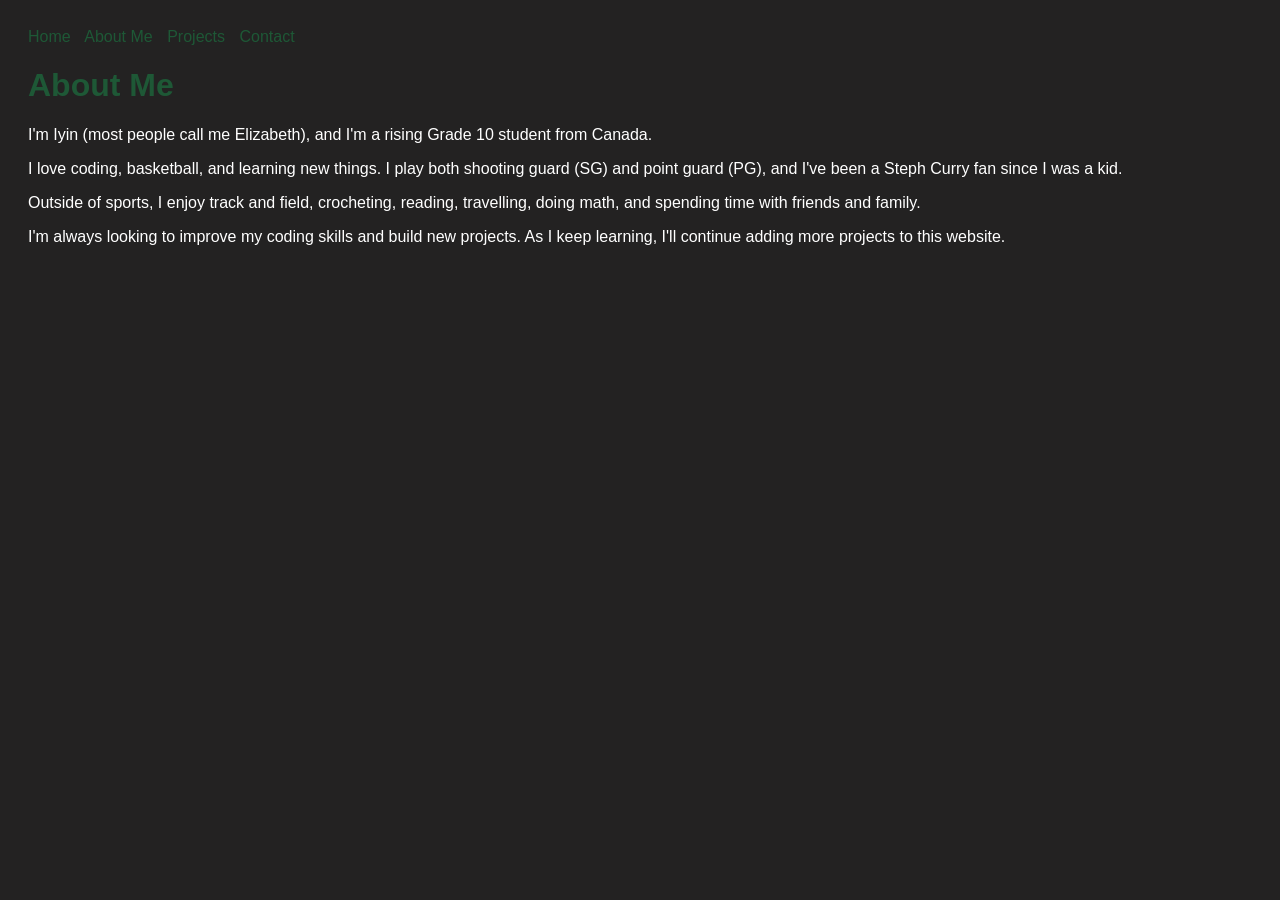
<file: about.html>
<!DOCTYPE html>
<html>

<head>
    <title>About Me</title>
    <link rel="stylesheet" href="styles.css">
    <link rel="icon" type="image/x-icon" href="icon.jpg">
</head>

<body>

<nav>
    <a href="index.html">Home</a>
    <a href="about.html">About Me</a>
    <a href="projects.html">Projects</a>
    <a href="contact.html">Contact</a>
</nav>

<h1>About Me</h1>

<p>
I'm Iyin (most people call me Elizabeth), and I'm a rising Grade 10 student from Canada.
</p>

<p>
I love coding, basketball, and learning new things. I play both shooting guard (SG) and point guard (PG), and I've been a Steph Curry fan since I was a kid.
</p>

<p>
Outside of sports, I enjoy track and field, crocheting, reading, travelling, doing math, and spending time with friends and family.
</p>

<p>
I'm always looking to improve my coding skills and build new projects. As I keep learning, I'll continue adding more projects to this website.
</p>

</body>

</html>
</file>
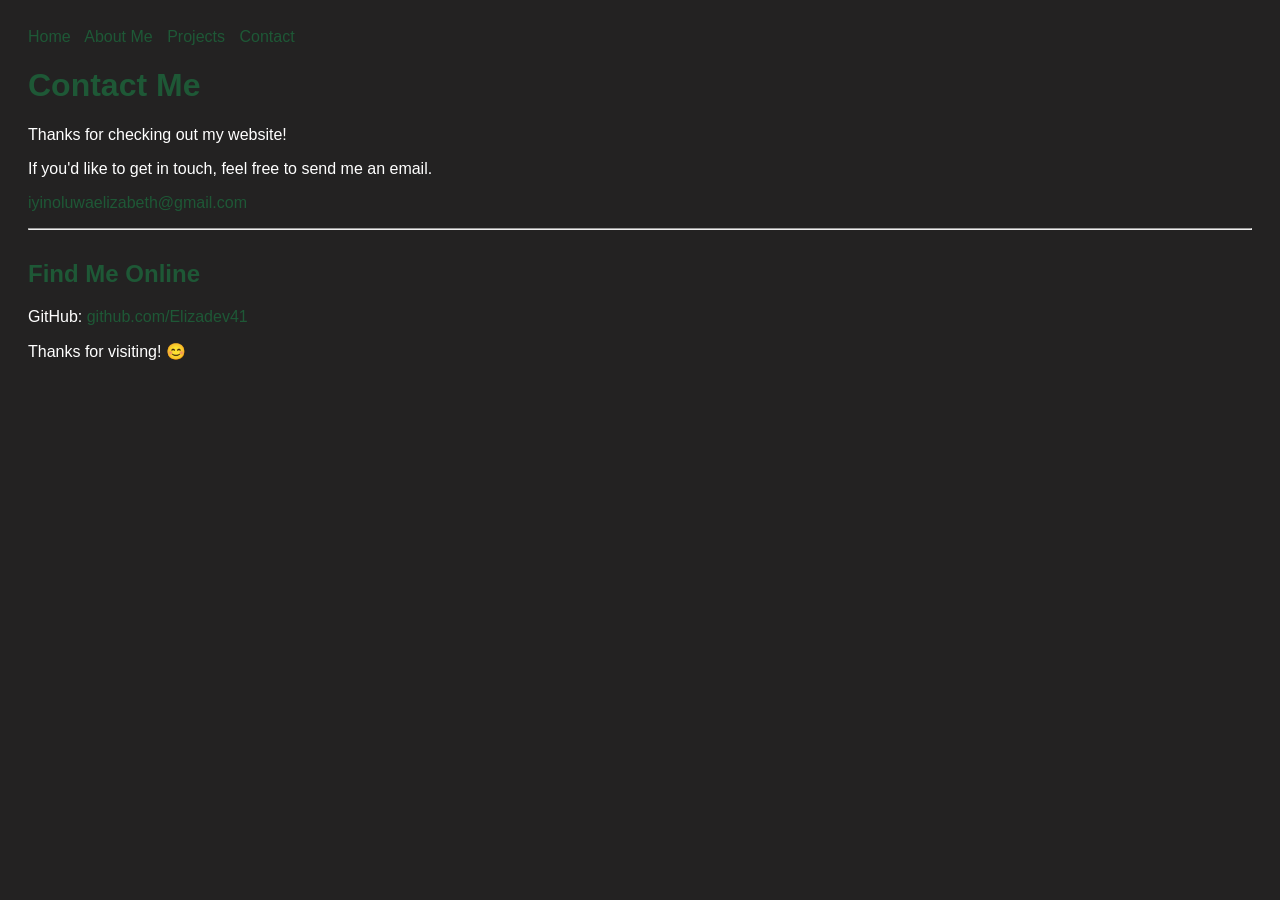
<file: contact.html>
<!DOCTYPE html>
<html>

<head>
    <title>Contact Me</title>
    <link rel="stylesheet" href="styles.css">
    <link rel="icon" type="image/x-icon" href="icon.jpg">
</head>

<body>

<nav>
    <a href="index.html">Home</a>
    <a href="about.html">About Me</a>
    <a href="projects.html">Projects</a>
    <a href="contact.html">Contact</a>
</nav>

<h1>Contact Me</h1>

<p>
Thanks for checking out my website!
</p>

<p>
If you'd like to get in touch, feel free to send me an email.
</p>

<p>
<a href="mailto:iyinoluwaelizabeth@gmail.com">
iyinoluwaelizabeth@gmail.com
</a>
</p>

<hr>

<h2>Find Me Online</h2>

<p>
GitHub:
<a href="https://github.com/Elizadev41" target="_blank">
github.com/Elizadev41
</a>
</p>

<p>
Thanks for visiting! 😊
</p>

</body>

</html>
</file>
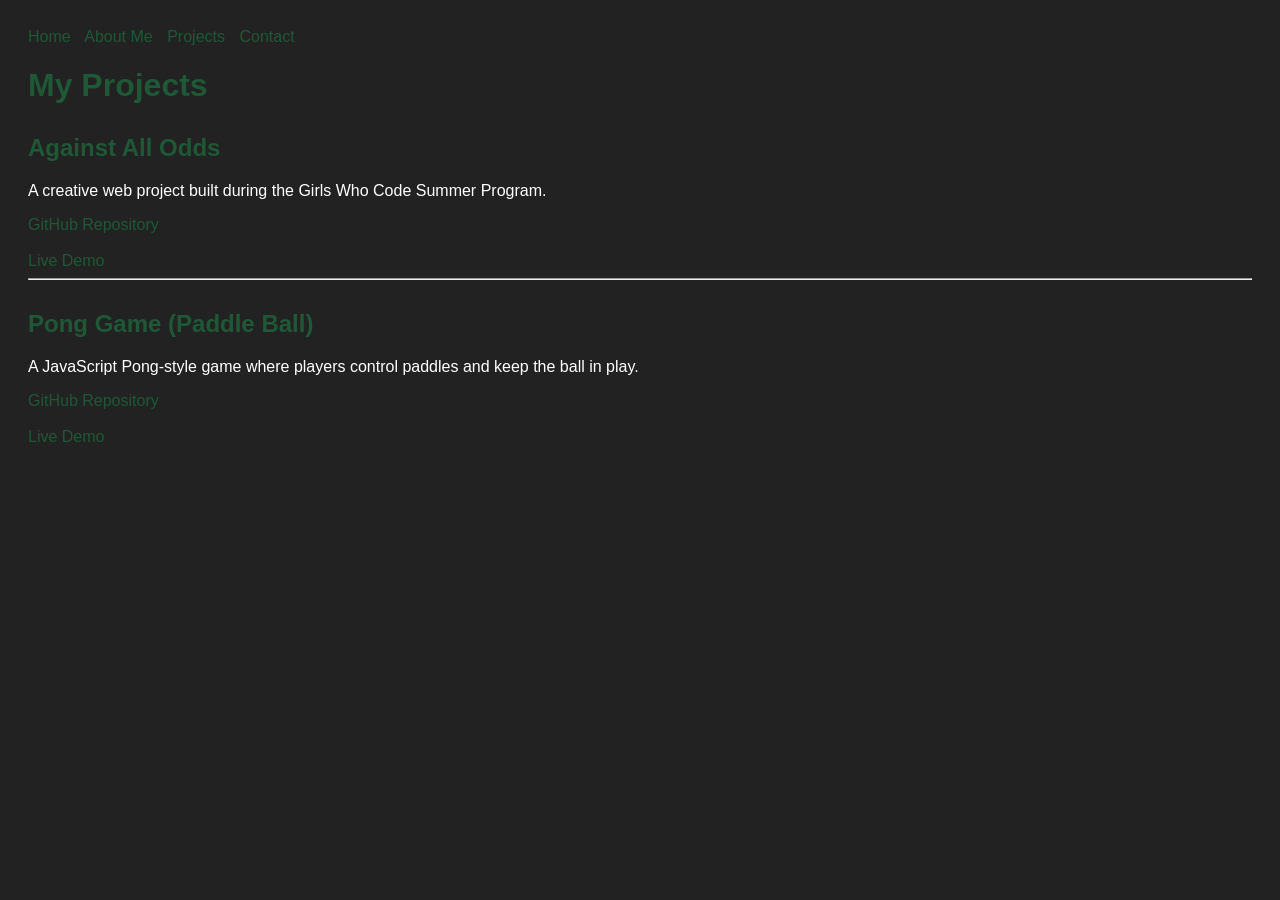
<file: projects.html>
<!DOCTYPE html>
<html>

<head>
    <title>My Projects</title>
    <link rel="stylesheet" href="styles.css">
    <link rel="icon" type="image/x-icon" href="icon.jpg">
</head>

<body>

<nav>
    <a href="index.html">Home</a>
    <a href="about.html">About Me</a>
    <a href="projects.html">Projects</a>
    <a href="contact.html">Contact</a>
</nav>

<h1>My Projects</h1>

<h2>Against All Odds</h2>

<p>
A creative web project built during the Girls Who Code Summer Program.
</p>

<a href="https://github.com/Elizadev41/against-all-odds" target="_blank">GitHub Repository</a>

<br><br>

<a href="https://against-all-odds-six.vercel.app/" target="_blank">Live Demo</a>

<hr>

<h2>Pong Game (Paddle Ball)</h2>

<p>
A JavaScript Pong-style game where players control paddles and keep the ball in play.
</p>

<a href="https://github.com/Elizadev41/Paddle-Ball" target="_blank">GitHub Repository</a>

<br><br>

<a href="https://pong-game-bice-nine.vercel.app/" target="_blank">Live Demo</a>

</body>

</html>
</file>
<file: styles.css>
body {
    background-color: #232222;
    color: white;
    font-family: Arial, sans-serif;
    padding: 20px;
}

h1 {
    color: #1e5836;
}

h2 {
    color: #1e5836;
    margin-top: 30px;
}

img {
    width: 180px;
    border: 3px solid #1e5836;
    margin-top: 10px;
}

.card {
    background-color: #111111;
    padding: 15px;
    margin-top: 15px;
    border-left: 4px solid #1e5836;
}

.card h3 {
    color: #1e5836;
}

a {
    color: #1e5836;
    text-decoration: none;
    margin-right: 10px;
}

a:hover {
    text-decoration: underline;
}
</file>
